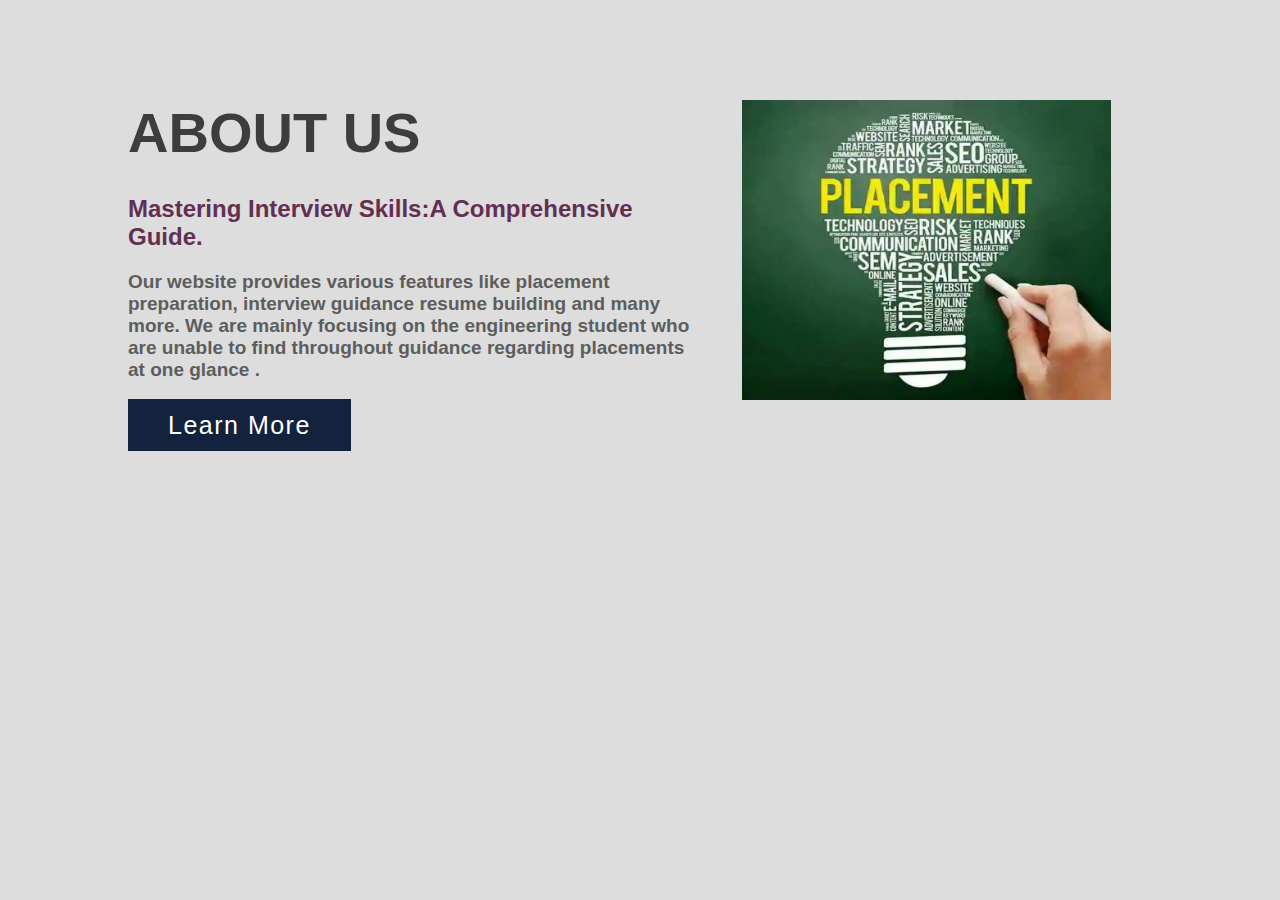
<file: about.html>
<!DOCTYPE html>
<html lang="en">
<head>
    <meta charset="UTF-8">
    <meta name="viewport" content="width=device-width, initial-scale=1.0">
    <link rel="stylesheet" href="about.css">
    <title>About Us</title>
</head>
<body>
   
    
  <div class="section">
    <div class="container">
        <div class="content-section">
            <div class="title">
                <h1>About Us</h1>
            </div>
            <div class="content">
                <h2>Mastering Interview Skills:A Comprehensive Guide.</h2>
                <h3>Our website provides various features like placement preparation, interview guidance resume building and many more.
                    We are  mainly focusing on the engineering student who are unable to find throughout guidance regarding placements at one glance .
                   </h3>
                
                <div class="button">
                    <a href="">Learn More</a>
                </div>
            </div>
          
        </div>
        <div class="image-section">
            <img src="aboutt.jpg">
        </div>
    </div>
  </div>  
</body>
</html>
</file>
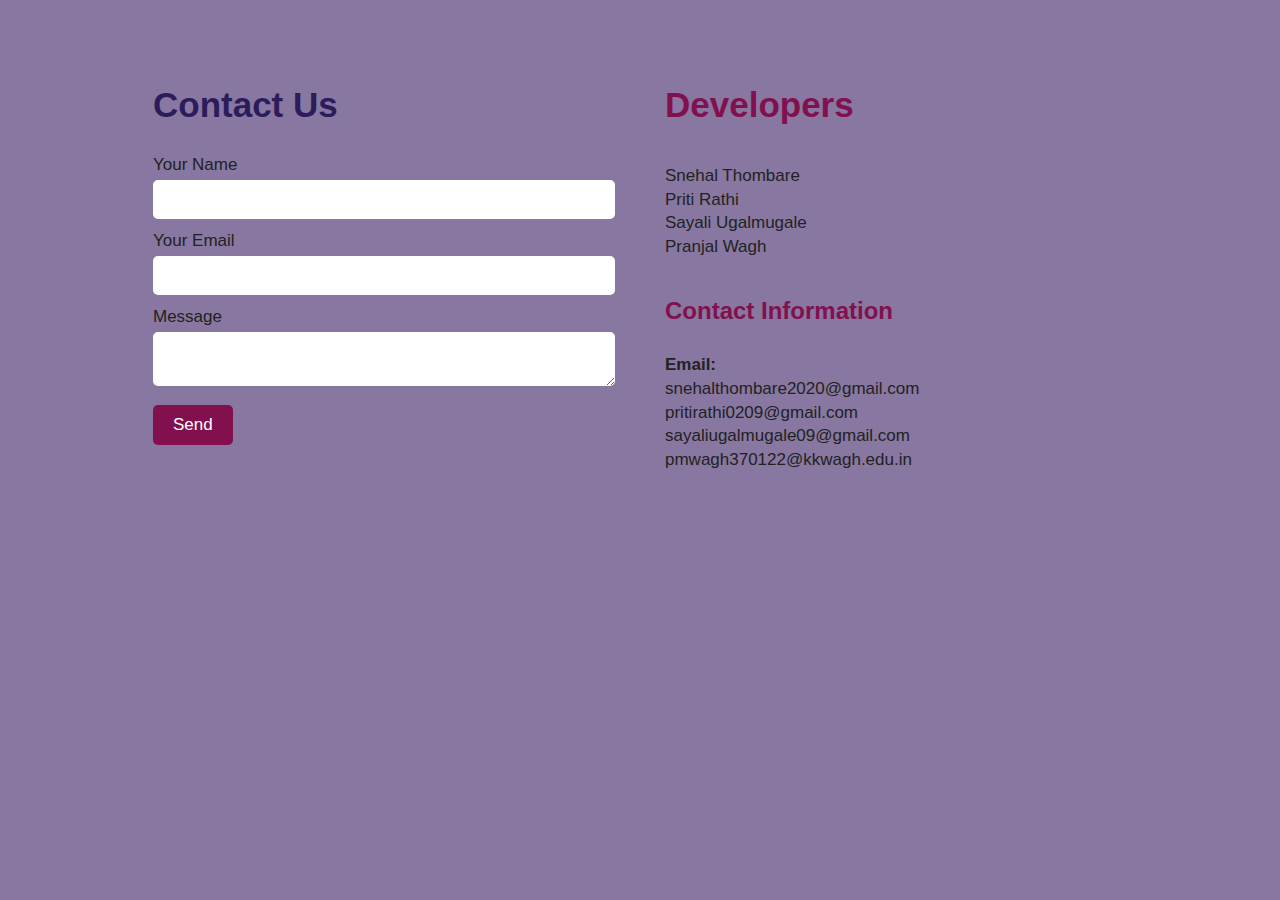
<file: contact.html>
<!DOCTYPE html>
<html lang="en">
<head>
    <meta charset="UTF-8">
    <meta name="viewport" content="width=device-width, initial-scale=1.0">
    <title>contact page</title>
    <link rel="stylesheet" href="contact.css">
</head>
<body>
   <div class="container">
    <div class="contact">
        <h1>Contact Us</h1>
        <form>
            <label for="name">Your Name</label>
            <input type="text" name="name" required>
            <label for="email">Your Email</label>
            <input type="email" name="email" required>
            <label for="message">Message</label>
            <textarea name="message" required></textarea>
            <button type="submit">Send</button>
        </form>
    </div>
    <div class="content">
        <h1>Developers</h1>
        <p><br>Snehal Thombare <br>Priti Rathi <br> Sayali Ugalmugale <br> Pranjal Wagh</p>
        <br>
        <h2>Contact Information</h2>
        <br>
        <p><strong>Email:<br></strong>snehalthombare2020@gmail.com<br>pritirathi0209@gmail.com<br>sayaliugalmugale09@gmail.com<br>pmwagh370122@kkwagh.edu.in</p>
    </div>
   </div> 
</body>
</html>
</file>
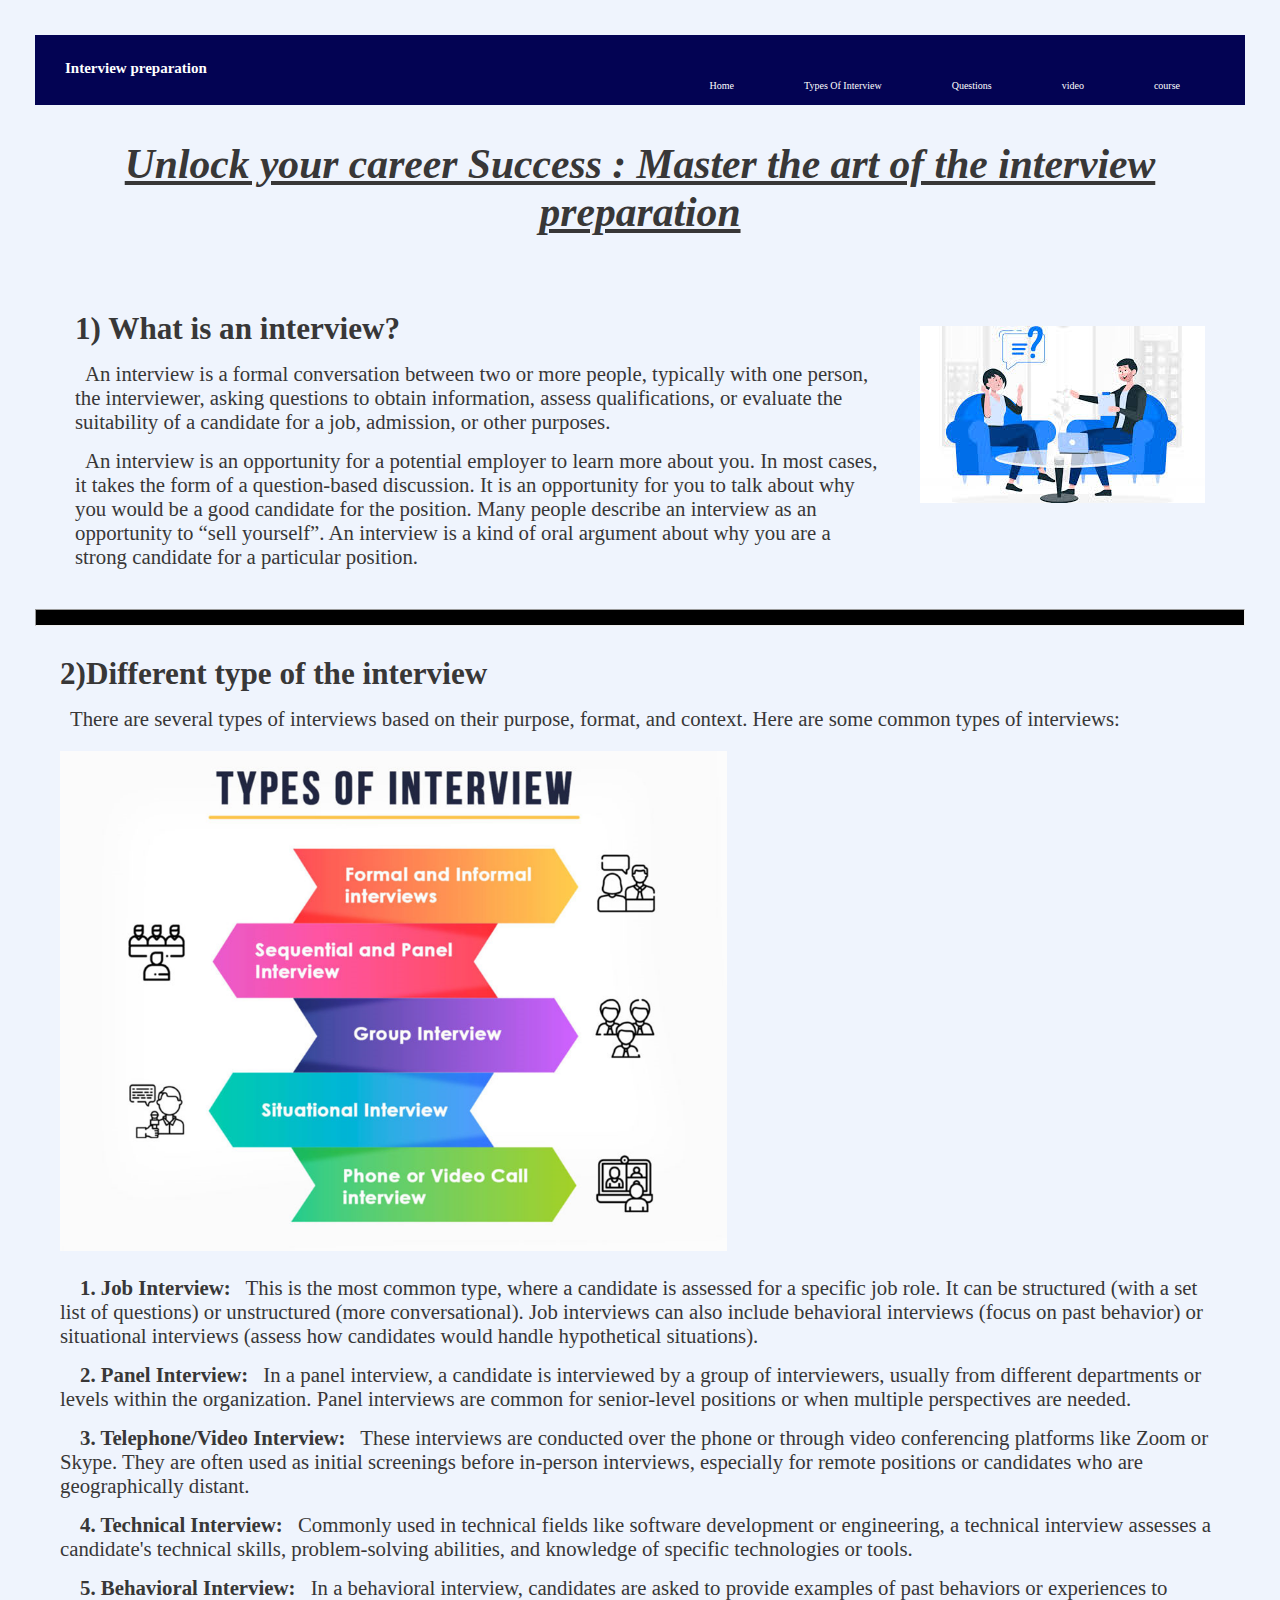
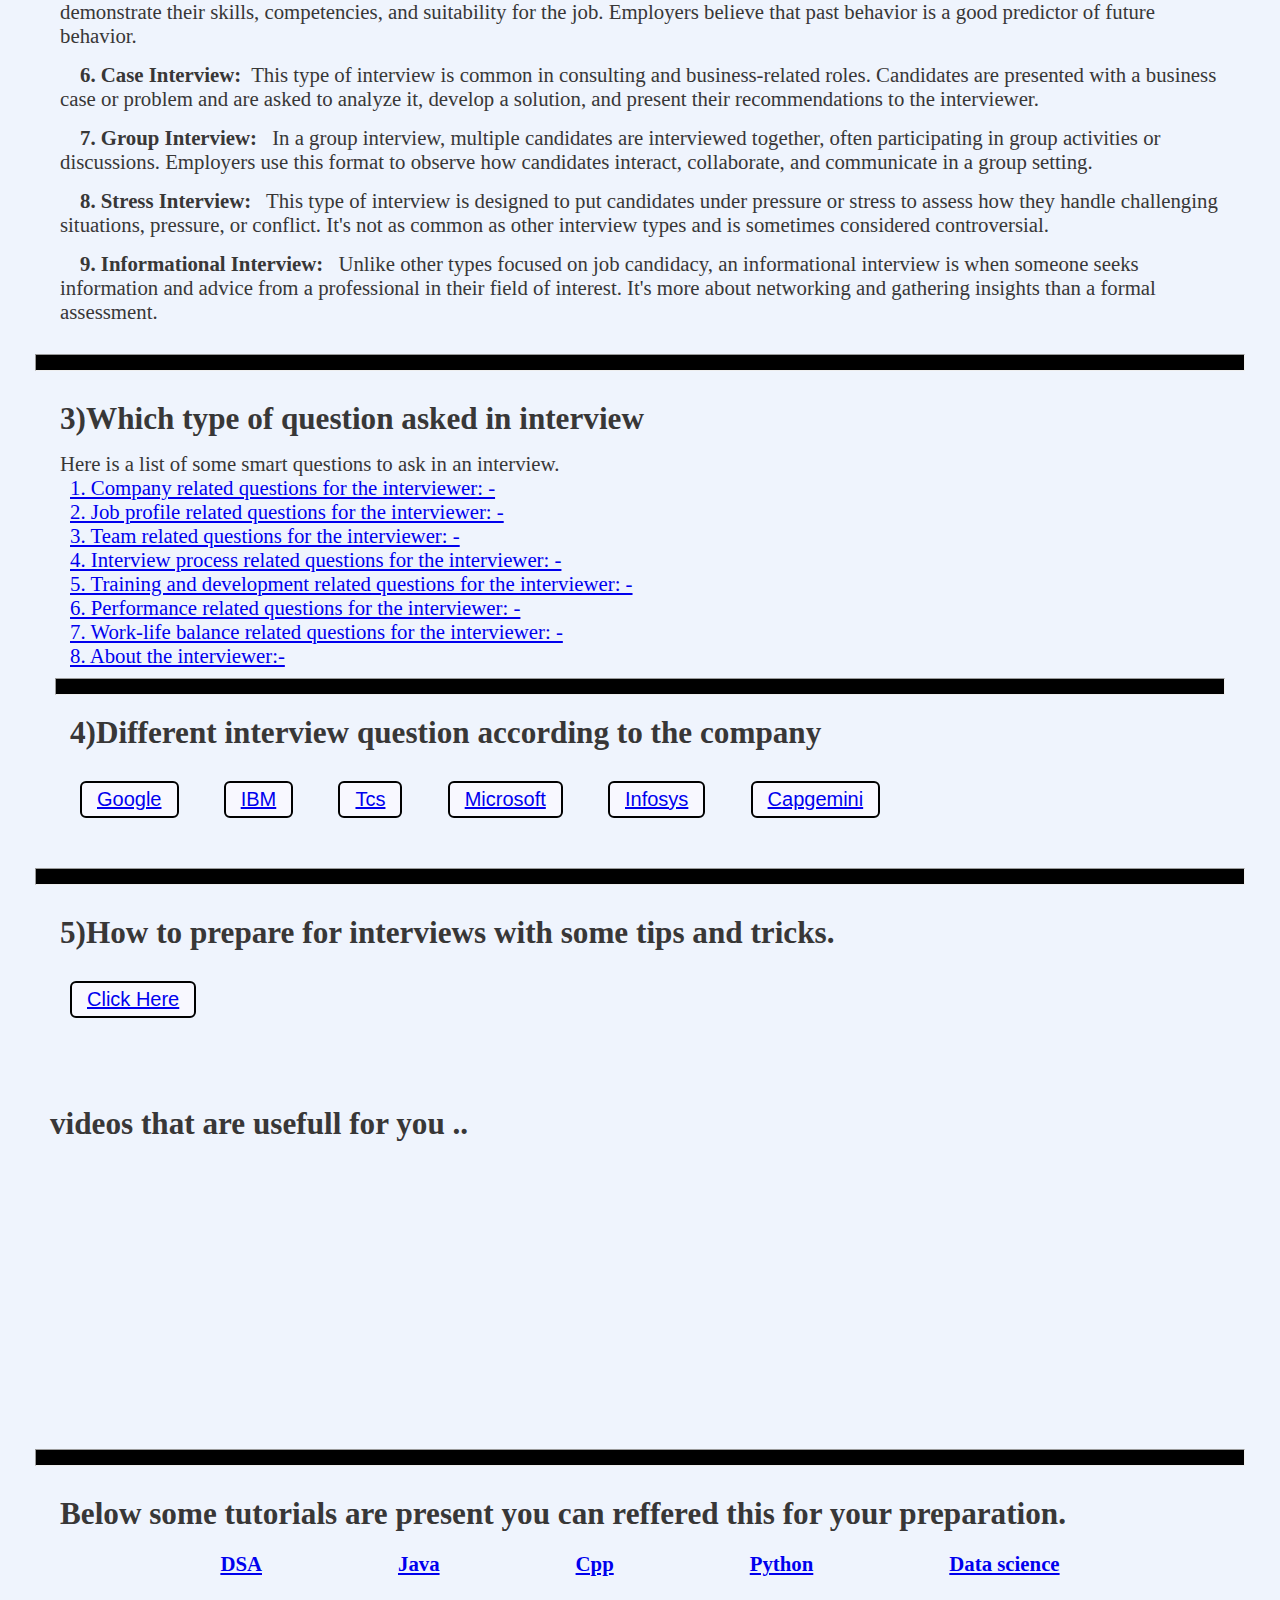
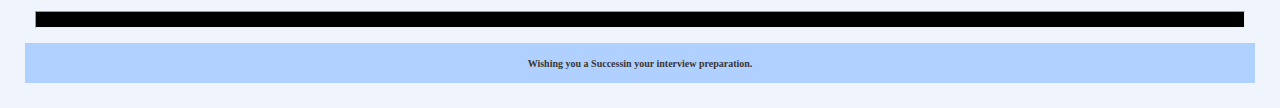
<file: interview.html>
<!DOCTYPE html>
<html lang="en">

<head>
    <meta charset="UTF-8">
    <meta name="viewport" content="width=device-width, initial-scale=1.0">
    <title>interview preparation</title>
    <link rel="stylesheet" href="interview.css">
</head>

<body>
    <header>
        <nav>
            <div class="left">
                <h2>Interview preparation</h2>
            </div>
            <div class="right">
                <ul>
                    <li><a href="#First">Home</a></li>
                    <li><a href="#Two">Types Of Interview</a></li>
                    <li><a href="#Three">Questions</a>
                    </li>
                    <li><a href="#Four">video</a></li>
                    <li><a href="#Five">course</a></li>

                </ul>
            </div>
        </nav>
    </header>
    <main>
        <h1>Unlock your career Success : Master the art of the interview preparation</h1>
        <section id="First">
            <div class=" first">
                <div class="left">
                    <h2>1) What is an interview?</h2>
                    <p>
                        <span>
                           An interview is a formal conversation between two or more people, typically with one
                            person, the interviewer, asking questions to obtain information, assess qualifications,
                            or
                            evaluate the suitability of a candidate for a job, admission, or other purposes.</span>
                    </p>

                    <p><span>
                            An interview is an opportunity for a potential employer to learn more about you. In most
                            cases, it takes the form of a question-based discussion. It is an opportunity for you to
                            talk about why you would be a good candidate for the position. Many people describe an
                            interview as an opportunity to “sell yourself”. An interview is a kind of oral argument
                            about why you are a strong candidate for a particular position.
                        </span>
                    </p>
                </div>
                <div class="right">
                    <img src="what.jpg" alt="what is interview">
                </div>
            </div>
        </section>
        <hr>
        <section id="Two">
            <div class="">
                <h2>2)Different type of the interview </h2>
                <p><span>
                        There are several types of interviews based on their purpose, format, and context. Here are
                        some common types of interviews:
                    </span></p>
                <img src="image.png" height="500px" alt="types">
                <p><span>
                        <b>1. Job Interview:</b> This is the most common type, where a candidate is assessed for a
                        specific
                        job role. It can be structured (with a set list of questions) or unstructured (more
                        conversational). Job interviews can also include behavioral interviews (focus on past
                        behavior) or situational interviews (assess how candidates would handle hypothetical
                        situations).</span></p>
                <p><span>
                        <b>2. Panel Interview:</b> In a panel interview, a candidate is interviewed by a group of
                        interviewers, usually from different departments or levels within the organization. Panel
                        interviews are common for senior-level positions or when multiple perspectives are needed.
                    </span></p>
                <p><span><b>3. Telephone/Video Interview:</b> These interviews are conducted over the phone or
                        through video
                        conferencing platforms like Zoom or Skype. They are often used as initial screenings before
                        in-person interviews, especially for remote positions or candidates who are geographically
                        distant.</span></p>
                <p> <span> <b>4. Technical Interview:</b> Commonly used in technical fields like software
                        development or
                        engineering, a technical interview assesses a candidate's technical skills, problem-solving
                        abilities, and knowledge of specific technologies or tools.
                    </span></p>
                <p> <span><b> 5. Behavioral Interview:</b> In a behavioral interview, candidates are asked to
                        provide examples
                        of past behaviors or experiences to demonstrate their skills, competencies, and suitability
                        for the job. Employers believe that past behavior is a good predictor of future behavior.
                    </span></p>
                <p> <span><b>6. Case Interview:</b>This type of interview is common in consulting and
                        business-related
                        roles. Candidates are presented with a business case or problem and are asked to analyze it,
                        develop a solution, and present their recommendations to the interviewer.
                    </span> </p>
                <p><span><b>7. Group Interview:</b> In a group interview, multiple candidates are interviewed
                        together,
                        often participating in group activities or discussions. Employers use this format to observe
                        how candidates interact, collaborate, and communicate in a group setting.
                    </span></p>
                <p> <span><b> 8. Stress Interview:</b> This type of interview is designed to put candidates under
                        pressure or
                        stress to assess how they handle challenging situations, pressure, or conflict. It's not as
                        common as other interview types and is sometimes considered controversial.
                    </span></p>
                <p><span><b>9. Informational Interview:</b> Unlike other types focused on job candidacy, an
                        informational
                        interview is when someone seeks information and advice from a professional in their field of
                        interest. It's more about networking and gathering insights than a formal assessment.
                    </span></p>
            </div>
        </section>
        <hr>
        <section id="Three">
            <div class="third ">
                <h2>3)Which type of question asked in interview</h2>
                <div class="Tfirst">
                    Here is a list of some smart questions to ask in an interview.
                    <br>
                    <a
                        href=" https://www.naukri.com/blog/questions-to-ask-in-an-interview/?utm_content=naukriblog/#companyrelatedquestionsfortheinterviewer">1.
                        Company related questions for the interviewer: -</a><br>
                    <a
                        href="https://www.naukri.com/blog/questions-to-ask-in-an-interview/?utm_content=naukriblog/#jobprofilerelatedquestionsfortheinterviewer">2.
                        Job profile related questions for the interviewer: - </a><br>
                    <a
                        href=" https://www.naukri.com/blog/questions-to-ask-in-an-interview/?utm_content=naukriblog/#teamrelatedquestionsfortheinterviewer">3.
                        Team related questions for the interviewer: -</a><br>
                    <a
                        href="https://www.naukri.com/blog/questions-to-ask-in-an-interview/?utm_content=naukriblog/#interviewprocessrelatedquestionsfortheinterviewer">4.
                        Interview process related questions for the interviewer: - </a><br>
                    <a
                        href="https://www.naukri.com/blog/questions-to-ask-in-an-interview/?utm_content=naukriblog/#traininganddevelopmentrelatedquestionsfortheinterviewer">5.
                        Training and development related questions for the interviewer: -</a><br>
                    <a
                        href="https://www.naukri.com/blog/questions-to-ask-in-an-interview/?utm_content=naukriblog/#performancerelatedquestionsfortheinterviewer">6.
                        Performance related questions for the interviewer: -</a><br>
                    <a
                        href="https://www.naukri.com/blog/questions-to-ask-in-an-interview/?utm_content=naukriblog/#worklifebalancerelatedquestionsfortheinterviewer">7.
                        Work-life balance related questions for the interviewer: - </a><br>
                    <a
                        href=" https://www.naukri.com/blog/questions-to-ask-in-an-interview/?utm_content=naukriblog/#abouttheinterviewer">8.
                        About the interviewer:-</a><br>

                </div>
                <hr>
                <div class="Tsec">
                    <h2>4)Different interview question according to the company</h2>
                    <button> <a href="https://www.geeksforgeeks.org/google-interview-questions/">Google</a></button>
                    <button><a
                            href="https://in.indeed.com/career-advice/interviewing/ibm-interview-questions">IBM</a></button>
                    <button><a href="  https://www.geeksforgeeks.org/tcs-interview-questions-2/ ">Tcs</a></button>
                    <button><a
                            href=" https://www.geeksforgeeks.org/microsofts-asked-interview-questions/">Microsoft</a></button>
                    <button><a
                            href="https://www.simplilearn.com/infosys-interview-questions-article">Infosys</a></button>
                    <button><a
                            href="https://www.simplilearn.com/capgemini-interview-questions-and-answers-article">Capgemini</a></button>
                </div>
            </div>
        </section>
<hr>
        <section id="Four">
            <div class="Fone">
                <h2>5)How to prepare for interviews with some tips and tricks.</h2>
                <button><a
                        href="https://nationalcareers.service.gov.uk/careers-advice/interview-advice/interview-advice">Click
                        Here</a></button>
            </div>
            <br>
            <br>
            <h2> videos that are usefull for you .. </h2>
            <div class="Ftwo">
                <div class="Ftwol"> <iframe width="350" height="197"
                        src="https://www.youtube.com/embed/vU3dL1cNqgQ?si=kVrdC7JKSr1kCmGC" title="YouTube video player"
                        frameborder="0"
                        allow="accelerometer; autoplay; clipboard-write; encrypted-media; gyroscope; picture-in-picture; web-share"
                        referrerpolicy="strict-origin-when-cross-origin" allowfullscreen></iframe>
                </div>
                <div class="ftwoM">
                   
                    <iframe width="350" height="197" src="https://www.youtube.com/embed/otkpUBKqCCQ?si=0-wbdADJ4ank4Q9m"
                        title="YouTube video player" frameborder="0"
                        allow="accelerometer; autoplay; clipboard-write; encrypted-media; gyroscope; picture-in-picture; web-share"
                        referrerpolicy="strict-origin-when-cross-origin" allowfullscreen></iframe>
                </div>
                <div class="ftwor">
                   
                    <iframe width="350" height="197" src="https://www.youtube.com/embed/SA-35TRWplQ?si=5CjR3V4d6irkmg_E"
                        title="YouTube video player" frameborder="0"
                        allow="accelerometer; autoplay; clipboard-write; encrypted-media; gyroscope; picture-in-picture; web-share"
                        referrerpolicy="strict-origin-when-cross-origin" allowfullscreen></iframe>
                </div>


                <br>
            </div>
        </section>
<hr>
        <section id="Five">
            <div class="Course">
                <h2> Below some tutorials are present you can reffered this for your preparation. </h2>
                    <ul>
                        <li>
                            <a href="https://www.geeksforgeeks.org/learn-data-structures-and-algorithms-dsa-tutorial/"><b>DSA</b></a>
                            <br>
                        </li>
                        <li><a href="https://www.geeksforgeeks.org/java/"><b >Java</b></a></li>
                        <li><a href="https://www.geeksforgeeks.org/c-plus-plus/ "><b>Cpp</b></a></li>
                        <li><a href="https://www.geeksforgeeks.org/python-programming-language/"><b>Python</b></a></li>
                        <li><a href="https://www.geeksforgeeks.org/courses/data-science-live"><b> Data science</b></a>
                        </li>
                    </ul>
                
            </div>
        </section>
        <hr>
    </main>
    <footer>
        <h4> Wishing you a Successin your interview preparation.</h4>
        <div> </div>
    </footer>

</body>

</html>
</file>
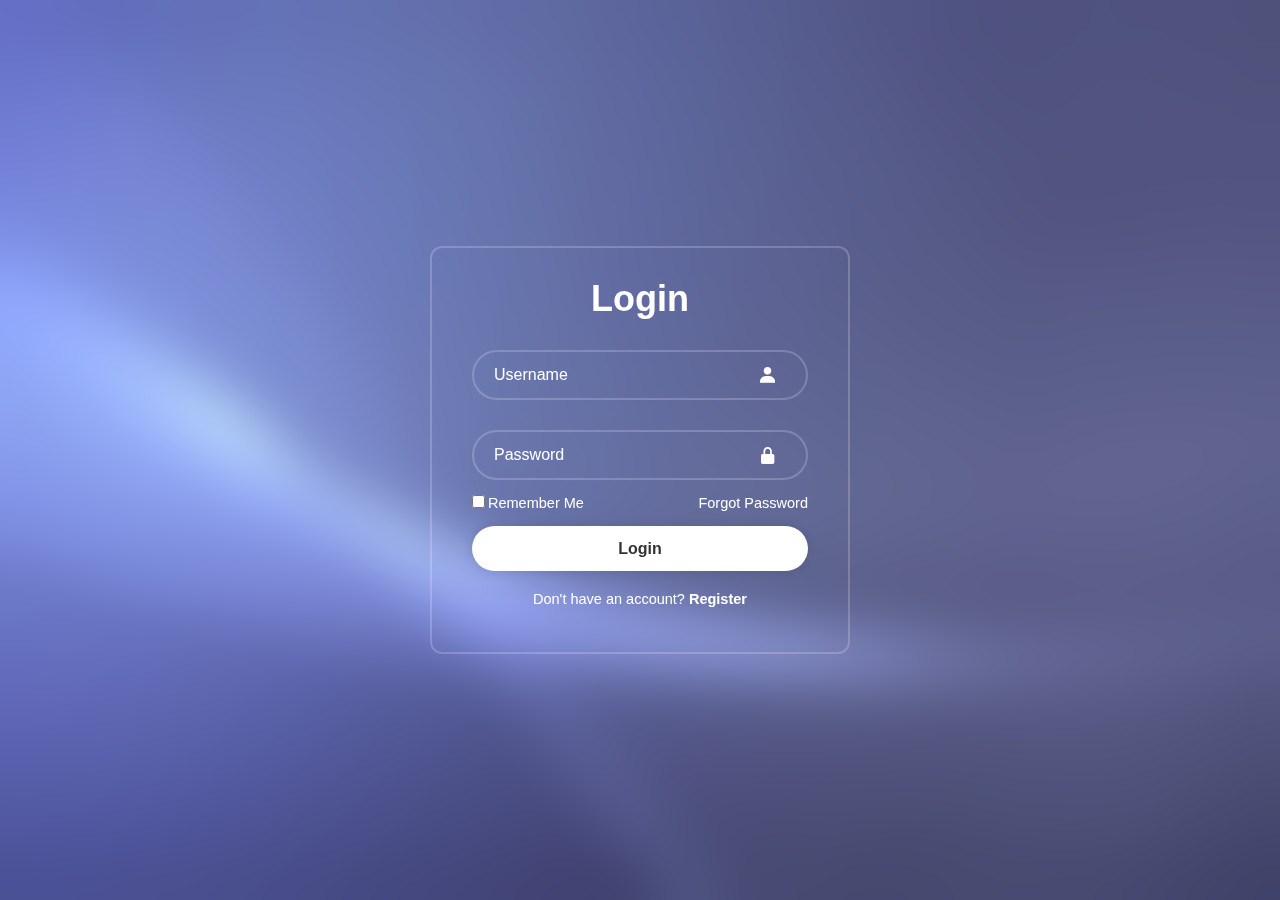
<file: login.component.html>
<!DOCTYPE html>
<html lang="en">

<head>
    <meta charset="UTF-8">
    <meta name="viewport" content="width=device-width, initial-scale=1.0">
    <title>Login Form</title>
    <link rel="stylesheet" href="login.component.css">
    <link href='https://unpkg.com/boxicons@2.1.4/css/boxicons.min.css' rel='stylesheet'>
    <style>
        * {
            margin: 0;
            padding: 0;
            box-sizing: border-box;
            font-family: "Poppins", sans-serif;
        }

        body {
            display: flex;
            justify-content: center;
            align-items: center;
            min-height: 100vh;
            background: url(login.jpg) no-repeat;
            background-size: cover;
            background-position: center;
            backdrop-filter: blur(29px);
        }

        .wrapper {
            width: 420px;
            background-color: transparent;
            border: 2px solid rgba(255, 255, 255, .2);
            backdrop-filter: blur(29px);
            color: #fff;
            border-radius: 12px;
            padding: 30px 40px;
        }

        .wrapper h1 {
            font-size: 36px;
            text-align: center;
        }

        .wrapper .input-box {
            position: relative;
            width: 100%;
            height: 50px;
            margin: 30px 0;
        }

        .input-box input {
            width: 100%;
            height: 100%;
            background: transparent;
            border: none;
            outline: none;
            border: 2px solid rgba(255, 255, 255, .2);
            border-radius: 40px;
            font-size: 16px;
            color: #fff;
            padding: 20px 45px 20px 20px;
        }

        .input-box input::placeholder {
            color: #fff;
        }

        .input-box i {
            position: absolute;
            right: 20px;
            top: 30%;
            transform: translate(-50%);
            font-size: 20px;
        }

        .wrapper .remember-forgot {
            display: flex;
            justify-content: space-between;
            font-size: 14.5px;
            margin: -15px 0 15px;
        }

        .remember-forgot label input {
            accent-color: #fff;
            margin-right: 3px;
        }

        .remember-forgot a {
            color: #fff;
            text-decoration: none;
        }

        .remember-forgot a:hover {
            text-decoration: underline;
        }

        .wrapper .btn {
            width: 100%;
            height: 45px;
            background: #fff;
            border: none;
            outline: none;
            border-radius: 40px;
            box-shadow: 0 0 10px rgba(0, 0, 0, .1);
            cursor: pointer;
            font-size: 16px;
            color: #333;
            font-weight: 600;
        }

        .wrapper .register-link {
            font-size: 14.5px;
            text-align: center;
            margin: 20px 0 15px;
        }

        .register-link p a {
            color: #fff;
            text-decoration: none;
            font-weight: 600;
        }

        .register-link p a:hover {
            text-decoration: underline;
        }
    </style>
</head>

<body>
    <div class="wrapper">
        <form>
            <h1>Login</h1>
            <div class="input-box">
                <input type="text" placeholder="Username" required>
                <i class='bx bxs-user'></i>
            </div>
            <div class="input-box">
                <input type="password" placeholder="Password" required>
                <i class='bx bxs-lock-alt'></i>
            </div>
            <div class="remember-forgot">
                <label><input type="checkbox">Remember Me</label>
                <a routerLink="#">Forgot Password</a>
            </div>
            <button type="submit" class="btn">Login</button>
            <div class="register-link">
                <p>Don't have an account? <a routerLink="#">Register</a></p>
            </div>
        </form>
    </div>

</body>

</html>
</file>
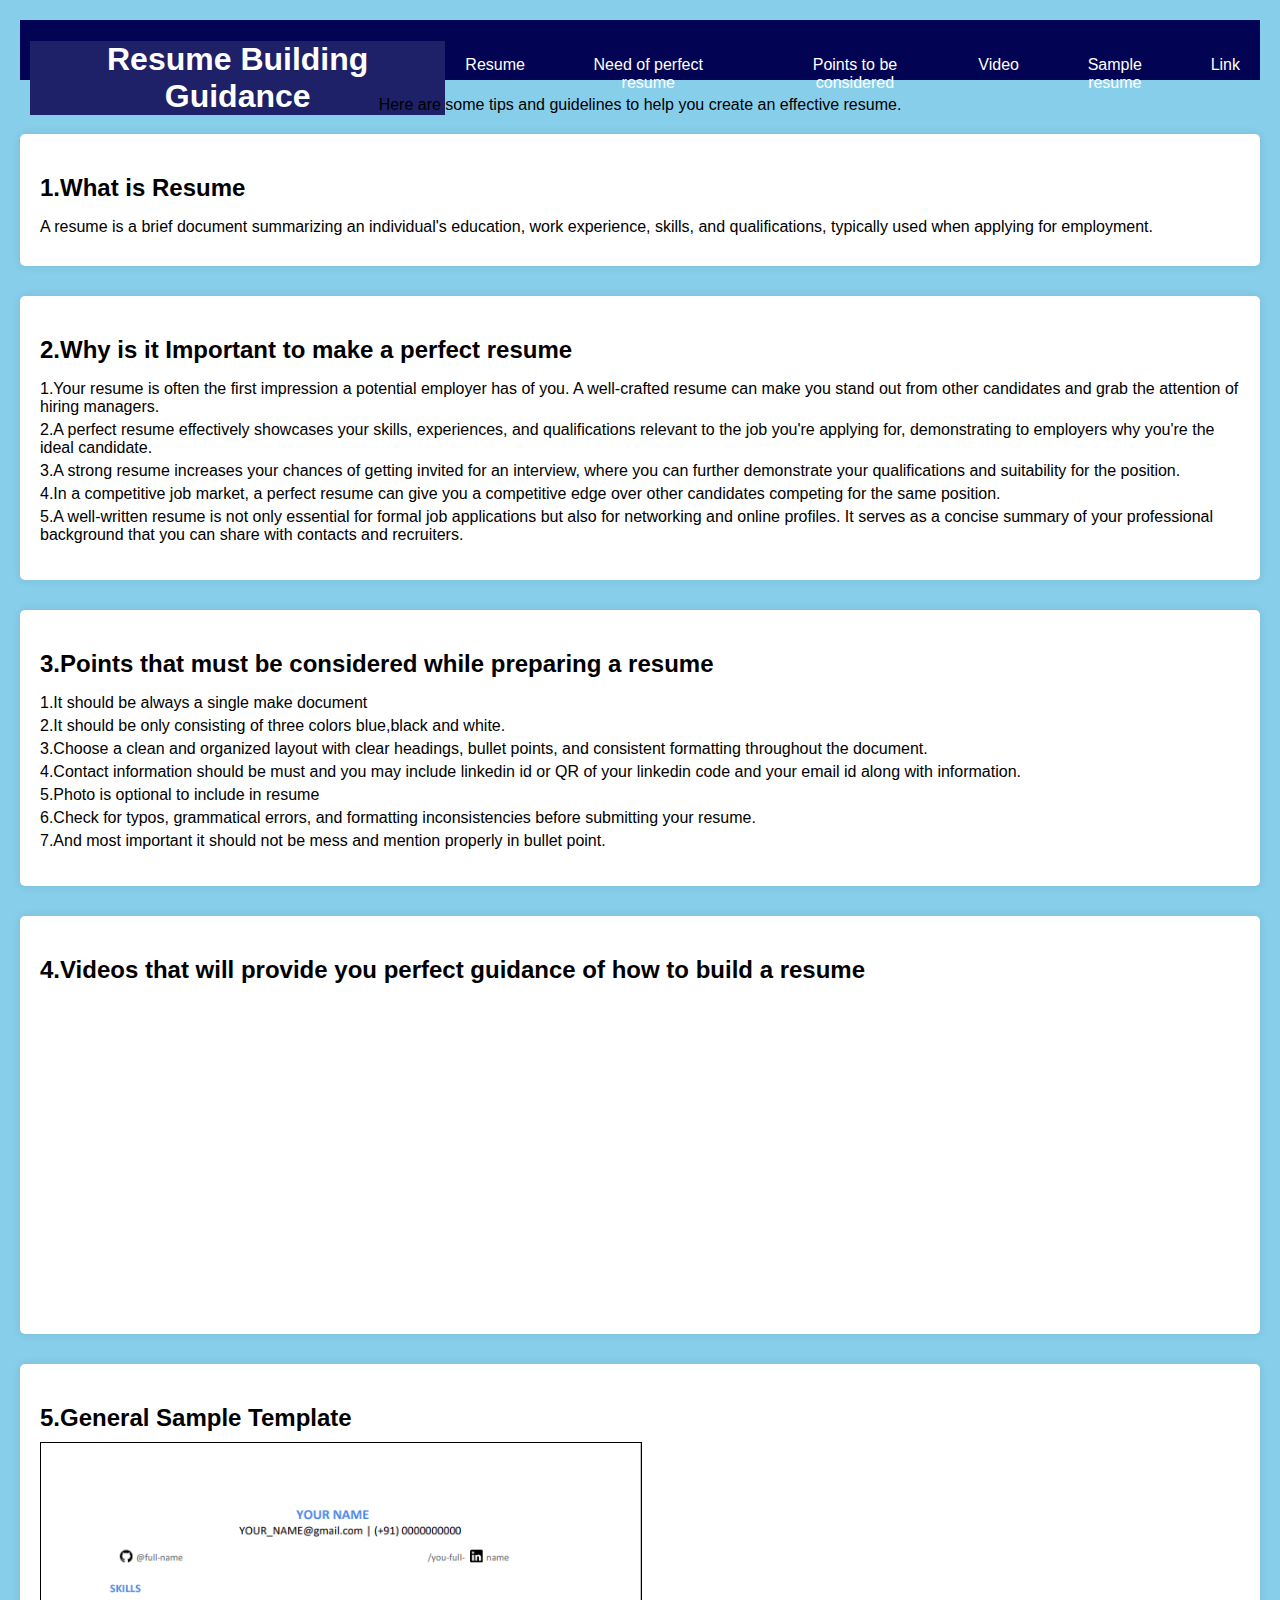
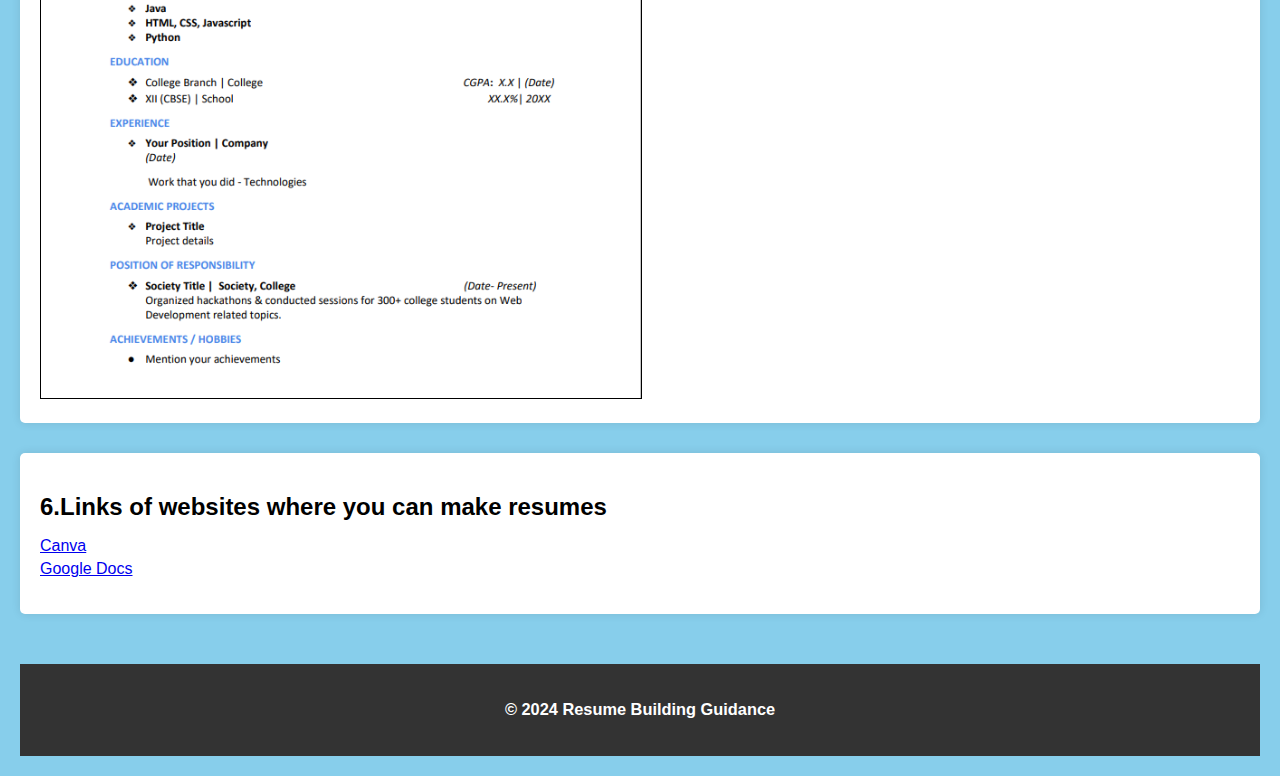
<file: resume.html>
<!DOCTYPE html>
<html lang="en">
<head>
    <meta charset="UTF-8">
    <meta name="viewport" content="width=device-width, initial-scale=1.0">
    <title>Resume Building Guidance</title>
    <link rel="stylesheet" href="resume.css">
</head>
<body>
    <header>
        <nav>
        <div class="left">
            <h1>Resume Building Guidance</h1>
        </div>
        <div class="right">
            <ul>
                <li><a href="#one">Resume</a></li>
                <li><a href="#two">Need of perfect resume</a></li>
                <li><a href="#three">Points to be considered</a>
                </li>
                <li><a href="#four">Video</a></li>
                <li><a href="#five">Sample resume</a></li>
                <li><a href="#six">Link</a></li>

            </ul>
        </div>
    </nav>
        <p>Here are some tips and guidelines to help you create an effective resume.</p>
    </header>
    <main>
        <section id="one">
            <h2>1.What is Resume</h2>
            <p>A resume is a brief document summarizing an individual's education, work experience, skills, and qualifications, typically used when applying for employment.</p>
        </section>
        <section id="two">
            <h2>2.Why is it Important to make a perfect resume</h2>
            <ul>
                <li>1.Your resume is often the first impression a potential employer has of you. A well-crafted resume can make you stand out from other candidates and grab the attention of hiring managers.</li>
                <li>2.A perfect resume effectively showcases your skills, experiences, and qualifications relevant to the job you're applying for, demonstrating to employers why you're the ideal candidate.</li>
                <li>3.A strong resume increases your chances of getting invited for an interview, where you can further demonstrate your qualifications and suitability for the position.</li>
                <li>4.In a competitive job market, a perfect resume can give you a competitive edge over other candidates competing for the same position.</li>
                <li>5.A well-written resume is not only essential for formal job applications but also for networking and online profiles. It serves as a concise summary of your professional background that you can share with contacts and recruiters.</li>
            </ul>
        </section>
        <section id="three">
            <h2>3.Points that must be considered while preparing a resume</h2>
            <ul>
                <li>1.It should be always a single make document
                <li>2.It should be only consisting of three colors blue,black and white.</li>
                <li>3.Choose a clean and organized layout with clear headings, bullet points, and consistent formatting throughout the document.</li>
                <li>4.Contact information should be must and you may include linkedin id or QR of your linkedin code and your email id along with information.</li>
                <li>5.Photo is optional to include in resume</li>
                <li>6.Check for typos, grammatical errors, and formatting inconsistencies before submitting your resume.</li>
                <li>7.And most important it should not be mess and mention properly in bullet point.</li>   
            </ul>
        </section>
        <section id="four">
            <h2>4.Videos that will provide you perfect guidance of how to build a resume</h2>
            <div id="videoContainer">
            <iframe class=video1 width="450" height="300" src="https://www.youtube.com/embed/y3R9e2L8I9E?si=MHAJqFH2NgMaq7pv" title="YouTube video player" frameborder="0" allow="accelerometer; autoplay; clipboard-write; encrypted-media; gyroscope; picture-in-picture; web-share" referrerpolicy="strict-origin-when-cross-origin" allowfullscreen></iframe>
            <iframe class=video1 width="450" height="300" src="https://www.youtube.com/embed/dQ7Q8ZdnuN0?si=rvrqE3yA26XdxEUm" title="YouTube video player" frameborder="0" allow="accelerometer; autoplay; clipboard-write; encrypted-media; gyroscope; picture-in-picture; web-share" referrerpolicy="strict-origin-when-cross-origin" allowfullscreen></iframe>
        </div>
        </section>
        <section id="five">
            <h2>5.General Sample Template</h2>
            <!--<embed src="sample1.pdf" type="application/pdf" width="800" height="800">-->
                <img id="img1" src="sample1.png" alt="Great job" width="600" height="500">
        </section>
        <section id="six">
            <h2>6.Links of websites where you can make resumes</h2>
            <ul>
                <li><a href="https://www.canva.com/resumes/templates/">Canva</a></li>
                <li><a href="https://resume.io/resume-builder">Google Docs</a></li>
            </ul>
        </section>
        
    </main>
    <footer>
        <h3>&copy; 2024 Resume Building Guidance</h3>
    </footer>
</body>
</html>
</file>
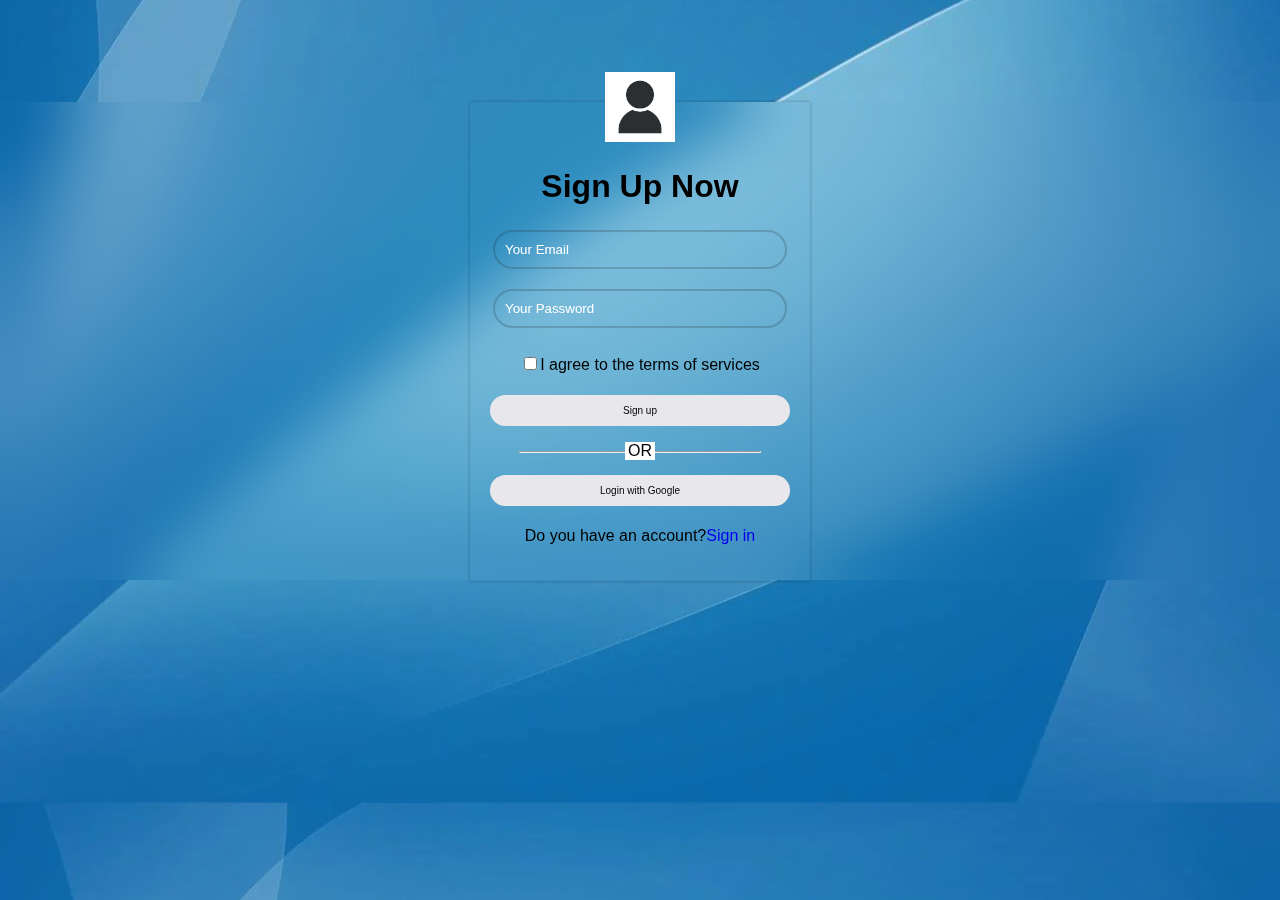
<file: sign.html>
<!DOCTYPE html>
<html lang="en">
<head>
    <meta charset="UTF-8">
    <meta name="viewport" content="width=device-width, initial-scale=1.0">
    <link rel="stylesheet" href="sign.css">
    <title>Sign up form</title>
</head>
<body>
   <div class="sign-up-form">
    <img src="user-icon.jpg">
    <h1>Sign Up Now</h1>
    <form>
        <input type="email" class="input-box" placeholder="Your Email">
        <input type="email" class="input-box" placeholder="Your Password">
        <p> <span><input type="checkbox" name="" id=""></span>I agree to the terms of services</p>
      <button type="button" class="sign-btn">Sign up</button>
      <hr>
      <p class="or">OR</p>
      <button type="button" class="google-btn">Login with Google</button>
      <p>Do you have an account?<a href="#">Sign in</a></p>

    </form>
   </div> 
</body>
</html>
</file>
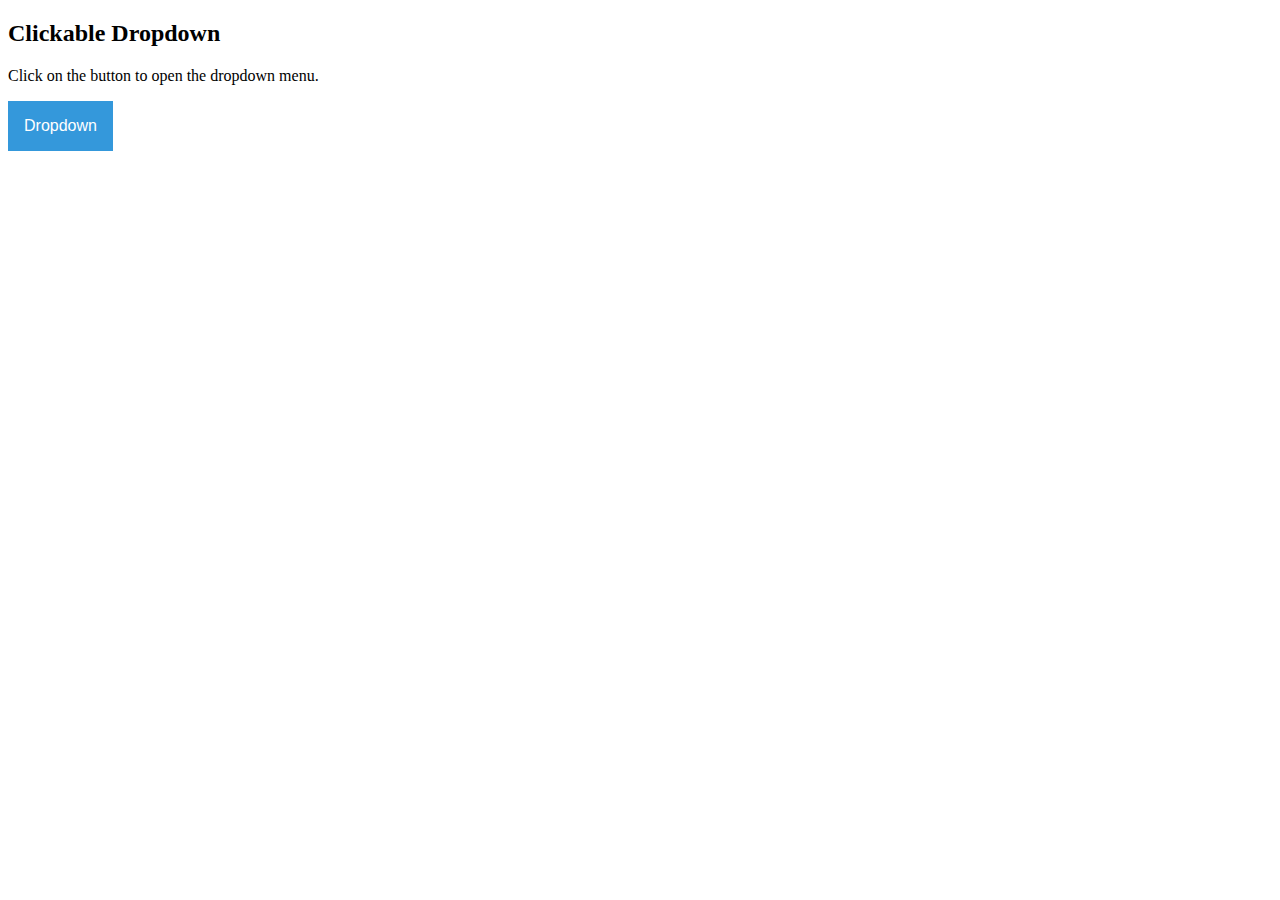
<file: try1.html>
<!DOCTYPE html>
<html>
<head>
<meta name="viewport" content="width=device-width, initial-scale=1">
<style>
.dropbtn {
  background-color: #3498DB;
  color: white;
  padding: 16px;
  font-size: 16px;
  border: none;
  cursor: pointer;
}

.dropbtn:hover, .dropbtn:focus {
  background-color: #2980B9;
}

.dropdown {
  position: relative;
  display: inline-block;
}

.dropdown-content {
  display: none;
  position: absolute;
  background-color: #f1f1f1;
  min-width: 160px;
  overflow: auto;
  box-shadow: 0px 8px 16px 0px rgba(0,0,0,0.2);
  z-index: 1;
}

.dropdown-content a {
  color: black;
  padding: 12px 16px;
  text-decoration: none;
  display: block;
}

.dropdown a:hover {background-color: #ddd;}

.show {display: block;}
</style>
</head>
<body style="background-color:white;">

<h2>Clickable Dropdown</h2>
<p>Click on the button to open the dropdown menu.</p>

<div class="dropdown">
  <button onclick="myFunction()" class="dropbtn">Dropdown</button>
  <div id="myDropdown" class="dropdown-content">
    <a href="#home">Home</a>
    <a href="#about">About</a>
    <a href="#contact">Contact</a>
  </div>
</div>

<script>
/* When the user clicks on the button, 
toggle between hiding and showing the dropdown content */
function myFunction() {
  document.getElementById("myDropdown").classList.toggle("show");
}

// Close the dropdown if the user clicks outside of it
window.onclick = function(event) {
  if (!event.target.matches('.dropbtn')) {
    var dropdowns = document.getElementsByClassName("dropdown-content");
    var i;
    for (i = 0; i < dropdowns.length; i++) {
      var openDropdown = dropdowns[i];
      if (openDropdown.classList.contains('show')) {
        openDropdown.classList.remove('show');
      }
    }
  }
}
</script>

</body>
</html>
</file>
<file: about.css>
*{
    margin: 0;
    padding: 0;
    box-sizing: border-box;
}
.section{
    width: 100%;
    min-height: 100vh;
    background-color: #ddd;
    font-family: "Poppins", sans-serif;
}
.container{
width: 80%;
display: block;
margin: auto;
padding-top: 100px;
}
.content-section{
    float: left;
    width: 55%;

}
.image-section{
    float: right;
    width: 40%;
}
.image-section img{
    width: 90%;
    height: 300px;

}
.content-section .title{
    text-transform: uppercase;
    font-size: 28px;
    margin-bottom: 30px;
    color: #3d3d3d;

}
.content-section .content h3{
margin-top: 20px;
color: #5d5d5d;
font-size: 19px;
}

.content-section .content p{
    margin-top:10px;
    font-family: sans-serif;
    font-size: 18px;
    line-height: 1.5;
}
.content-section .content .button{
    margin-top: 30px;
}
.content-section .content .button a{
 background-color: #13223d;
 padding: 12px 40px;
 text-decoration: none;
 color: #fff;
 font-size: 25px;
 letter-spacing: 1.5px;

}
.content-section .content .button a:hover{
    background-color: #543939;
    color: #fff;
}
h2{
    color: rgb(98, 47, 81);
}
.content-section .social{
    margin:40px 40px;

}
.content-section .social i{
    color: #a52a2a;
    font-size: 30px;
    padding: 0px 10px;
}
.content-section .social i:hover{
    color: #3d3d3d;
}
</file>
<file: contact.css>
*{
    margin: 0px;
    padding: 0px;
    box-sizing: border-box;
    font-family: sans-serif;
}
body{
    background-color: #8877a0;
}
.container{
    width: 80%;
    margin: 60px auto;
    display: flex;
    justify-content: center;
}
.contact, .content{
 width: 100%;
 padding: 25px;
}
.contact h1{
    font-size: 35px;
    margin-bottom: 30px;
    color: #2c1c5c;
}
.content h1{
    font-size: 35px;
    margin-bottom: 15px;
    color: #82104f;
}
.content h2{
    margin-top: 20px;
    margin-bottom: 10px;
    color: #82104f;
}
.content p{
    color: #222;
    font-size: 17px;
    line-height: 1.4;
}
label{
    color: #222;
    font-size: 17px;
    display: block;
    margin-top: 12px;
    margin-bottom: 5px;
}
input,textarea{
    width: 100%;
    padding: 12px;
    border-radius: 5px;
    border: none;
    outline: none;
}
button{
    font-size: 17px;
    background-color: #82104f;
    color: #fff;
    border: none;
    border-radius: 5px;
    padding: 10px 20px;
    cursor: pointer;
    margin-top: 15px;
    transition: 0.3s ease;
}
button:hover{
    background-color: #965a7c;
}
</file>
<file: interview.css>
*{
    margin: 5px;
    padding: 5px;
   
}
body{
    text-decoration: none;
    background-color: #eff4fd;
    color: rgb(56, 55, 55);
    font-size:10px;
    
}
nav {
    display: flex;
    justify-content: space-between;
    text-align: center;
    height: 60px;
    background-color: rgb(3, 3, 83);
    color: white;
}

nav ul {
    display: flex;
    justify-content: center;

}

nav ul li {
    list-style: none;
    margin: 0 20px;
    text-decoration: none;
}
.left{
    margin-left: 10px;
}

nav ul li a {
    text-decoration: none;
    color: white;
}
main{
    font-size:1.3rem;
}
hr{
    height: 5px;
    background-color:black;
}
h1{
    margin: 10px;
 font-style: italic;
 text-align: center;
 text-decoration-line:underline ;
}
.first{
    display: flex;
   justify-content:space-between;
   margin-top: 30px;
   font-size:1.3rem;
}
.left{
    padding-right: 10px;
}
.right{
    padding: 20px 10px 0 0;
    
}
button{
  
   background: #F8F8FF;
   color: white;
   border: 2px solid black;
   border-radius: 6px;
   font-size: 20px;
   margin:20px;   
 }
.Ftwo{
    display:flex;
    margin: 20px;
    justify-content: space-between;
}
.Tfirst{
   text-decoration: none;
}
.Course{
    
    justify-content: space-between;
}
.Course ul {
    display: flex;
    justify-content:center;
}

.Course ul li {
    list-style: none;
    margin: 0 43px;
    text-decoration: none;
}
footer{
    background-color: #b0d0ff;
    text-align: center;
    height: 30px;
}
</file>
<file: login.component.css>
*{
    margin: 0;
    padding: 0;
    box-sizing: border-box;
    font-family: "Poppins", sans-serif;
  }
  body{
    display: flex;
    justify-content: center;
    align-items: center;
    min-height: 100vh;
    background: url(login.jpg) no-repeat;
    background-size: cover;
    background-position: center;
    backdrop-filter: blur(29px);
  }
  .wrapper{
    width: 420px;
    background-color:transparent;
    border: 2px solid rgba(255, 255, 255, .2);
    backdrop-filter: blur(29px);
    color: #fff;
    border-radius: 12px;
    padding: 30px 40px;
  }
  .wrapper h1{
    font-size: 36px;
    text-align: center;
  }
  .wrapper .input-box{
    position: relative;
    width: 100%;
    height: 50px;
    
    margin: 30px 0;
  }
  .input-box input{
    width: 100%;
    height: 100%;
    background: transparent;
    border: none;
    outline: none;
    border: 2px solid rgba(255, 255, 255, .2);
    border-radius: 40px;
    font-size: 16px;
    color: #fff;
    padding: 20px 45px 20px 20px;
  }
  .input-box input::placeholder{
    color: #fff;
  }
  .input-box i{
    position: absolute;
    right: 20px;
    top: 30%;
    transform: translate(-50%);
    font-size: 20px;
  
  }
  .wrapper .remember-forgot{
    display: flex;
    justify-content: space-between;
    font-size: 14.5px;
    margin: -15px 0 15px;
  }
  .remember-forgot label input{
    accent-color: #fff;
    margin-right: 3px;
  
  }
  .remember-forgot a{
    color: #fff;
    text-decoration: none;
  
  }
  .remember-forgot a:hover{
    text-decoration: underline;
  }
  .wrapper .btn{
    width: 100%;
    height: 45px;
    background: #fff;
    border: none;
    outline: none;
    border-radius: 40px;
    box-shadow: 0 0 10px rgba(0, 0, 0, .1);
    cursor: pointer;
    font-size: 16px;
    color: #333;
    font-weight: 600;
  }
  .wrapper .register-link{
    font-size: 14.5px;
    text-align: center;
    margin: 20px 0 15px;
  
  }
  .register-link p a{
    color: #fff;
    text-decoration: none;
    font-weight: 600;
  }
  .register-link p a:hover{
    text-decoration: underline;
  }
</file>
<file: resume.css>
body {
    font-family: Arial, sans-serif;
    margin: 0;
    padding: 20px;

    background-color: skyblue;
}

header {
    text-align: center;
    margin-bottom: 20px;
}
nav {
    display: flex;
    justify-content: space-between;
    text-align: center;
    align-items: baseline;
    height: 60px;
    background-color: rgb(3, 3, 83);
    color: white;
}
nav ul {
    display: flex;
    justify-content: center;

}

nav ul li {
    list-style: none;
    margin: 0 20px;
    text-decoration: none;
}
.left{
    margin-left: 10px;
}

nav ul li a {
    text-decoration: none;
    color: white;
}
h1 {
    margin-bottom: 10px;
    color: white;
}
h2{
    margin-bottom: 10px;
    color: black;
}
h1{
    background-color: #1e2167;
}
p {
    margin-bottom: 10px;
    color: black;
}

section {
    margin-bottom: 30px;
    background-color: #fff;
    padding: 20px;
    border-radius: 5px;
    box-shadow: 0 0 10px rgba(0, 0, 0, 0.1);
}

ul {
    list-style-type: none;
    padding: 0;
}

li {
    margin-bottom: 5px;
}

#videoContainer {
    white-space: nowrap; /* Prevents wrapping */
    margin-bottom: 20px; /* Add margin to separate from other sections */
}


.video1{
    display: inline-block; /* Display videos in a line */
    margin-right: 30px; /* Add some space between videos */
    vertical-align: top; /* Align videos at the top */
    width:50%;
}

footer {
    text-align: center;
    margin-top: 50px;
    padding: 20px;
    background-color: #333;
    color: #fff;
    font-size: 14px;
}
h3{
    color:#fff;
}
#img1{
    border:1px solid black;
    max-width: 100%;
    height: auto;
}
footer p {
    margin: 0;
}

/* Responsive Design */
@media (max-width: 768px) {
    header {
        padding: 0 20px;
    }
    section {
        padding: 15px;
    }
    footer {
        padding: 15px;
    }
        .video1{
            display: block; /* Change display to block for smaller screens */
            margin-right: 0; /* Remove margin between videos */
            margin-bottom: 10px; /* Add some space below each video */
        }
}
</file>
<file: sign.css>
body{
    margin: 0;
    padding: 0;
    font-family: sans-serif;
    background-image: url(login1.jpg);
    background-size: cover;
    background-position: center;
    backdrop-filter: blur(29px);

}
.sign-up-form{
width: 300px;
box-shadow: 0  0 3px 0 rgba(0,0,0,0.3);
background: #fff;
padding: 20px;
margin: 8% auto 0;
text-align: center;
background-color: transparent;
border-color: #101010;
}
.sign-up-form h1{
    margin-bottom: 15px;

}
.input-box{
    border-radius: 20px;
    padding: 10px;
    margin: 10px 0;
    width: 90%;
    border: 2px solid rgba(30, 29, 29, 0.2);
    outline: none;
    background: transparent;
    color: black

   
    
}
button{
    color: #fff;
    width: 100%;
    padding: 10px;
    border-radius: 20px;
    font-size: 10px;
    margin: 5px 0;
    border: none;
    outline: none;
    cursor: pointer;
}
.sign-btn{
    background-color:#e8e8ec;
    color: black;
}
.google-btn{
    background-color: #e8e8ec;
    color: black;
}
a{
    text-decoration: none;
}
hr{
    margin-top: 20px;
    width: 80%;
}
.or{
    background: #fff;
    width: 30px;
    margin: -19px auto 10px;
}
img{
    width: 70px;
    margin-top: -50px;
    background-color: transparent;
}
::placeholder{
    color: white;
}
</file>
